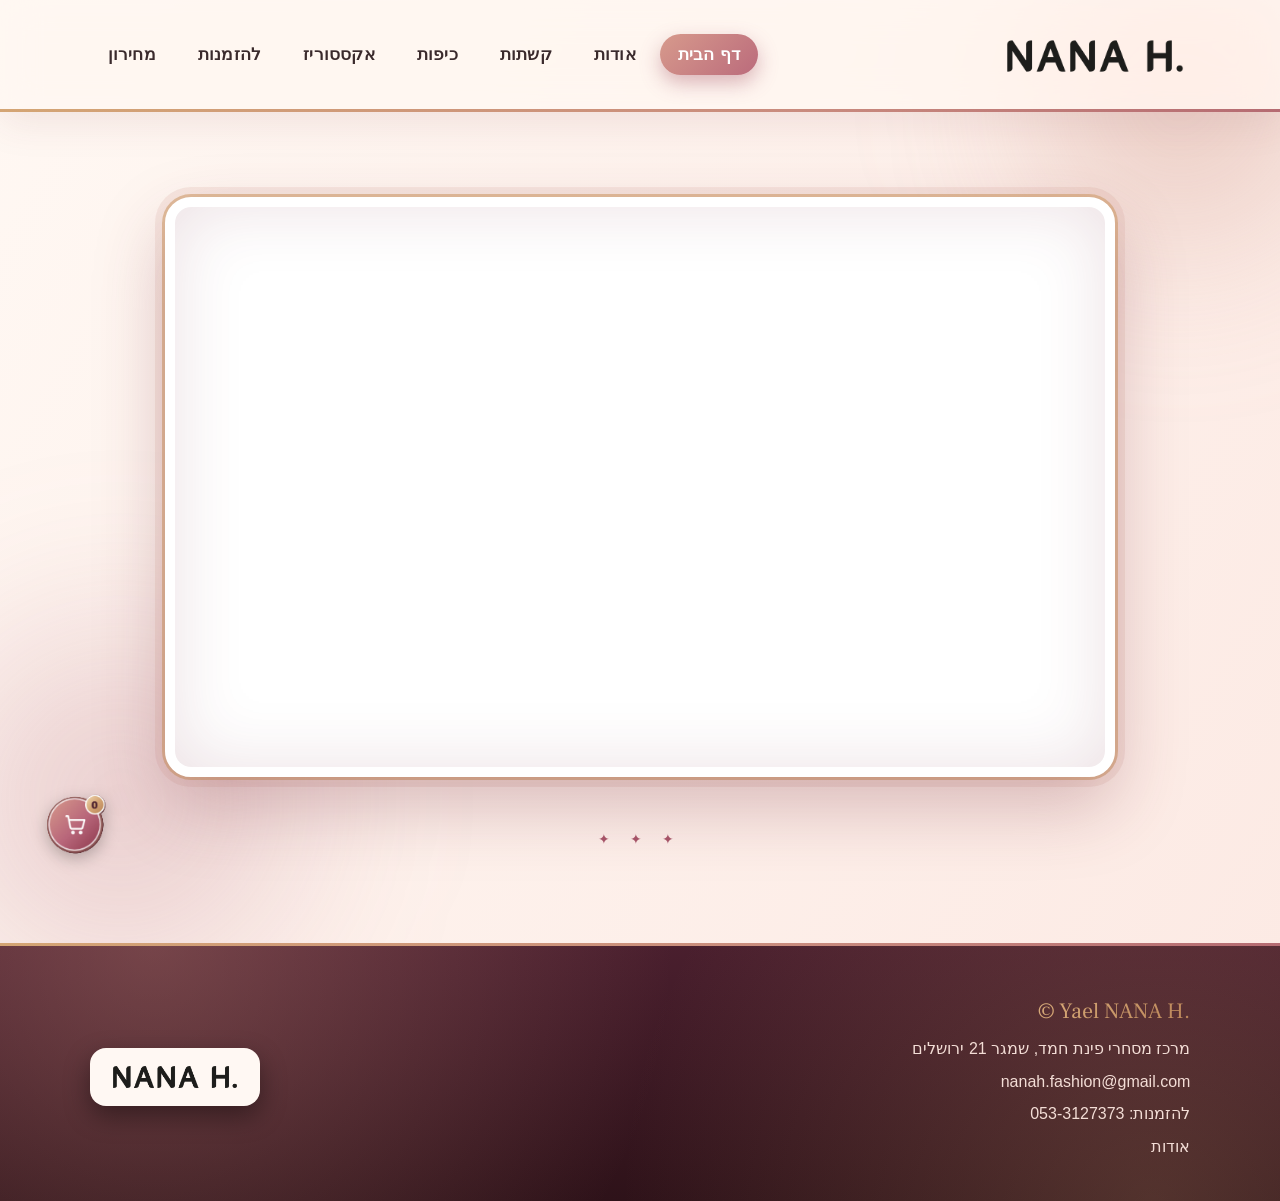
<file: index.html>
<!DOCTYPE html>
<html lang="he" dir="rtl">
<head>
    <meta charset="UTF-8">
    <meta name="viewport" content="width=device-width, initial-scale=1.0">
    <title>NANA H.</title>
    <link rel="stylesheet" href="css/style-common.css"> 
    <link rel="stylesheet" href="css/index.css">
    <link rel="icon" href="favicon.ico.png" type="image/png">
</head>
<body>
<header>
      <div class="logo">
            <a href="#">
              <img src="assets/images/logo.png" alt="NANA H.">
            </a>
        </div>
    <nav class="nav-menu">
        <ul>
            <li><a href="#home">דף הבית</a></li>
            <li><a href="pages/about.html">אודות</a></li>
            <li><a href="pages/hairbands.html">קשתות</a></li>
            <li><a href="pages/kippahs.html">כיפות</a></li>
            <li><a href="pages/accessories.html">אקססוריז</a></li>
            <li><a href="pages/order.html">להזמנות</a></li>
            <li><a href="assets/pdf/price list.pdf">מחירון</a></li>
        </ul>
    </nav>
</header>
<main>
        <section class="slides">
                <img src="assets/images/31.png" alt="חזית הבוטיק NANA H.">
                <img src="assets/images/40.png" alt="תצוגת קשתות">
                <img src="assets/images/38.png" alt="תצוגת כיפות">
                <img src="assets/images/39.png" alt="תצוגת אקססוריז">
        </section>
</main>
<!-- תגית פוטר (תחתית העמוד) -->
<footer class="site-footer">
    <div class="footer-wrapper">
        <div class="footer-contact">
            <p>.Yael NANA H &copy;</p>
            <p>מרכז מסחרי פינת חמד, שמגר 21 ירושלים</p>
            <p>nanah.fashion@gmail.com</p>
            <p>להזמנות: 053-3127373</p>
            <p><a href="pages/about.html">אודות</a></p>
        </div>
        <div class="footer-logo">
            <img src="assets/images/logo.png" alt="NANA H. Logo">
        </div>
    </div>
    <img class="fixed-image" src="assets/images/32.png" alt="תמונה קבועה - סל קניות">
</footer>
</body>
</html>
</file>
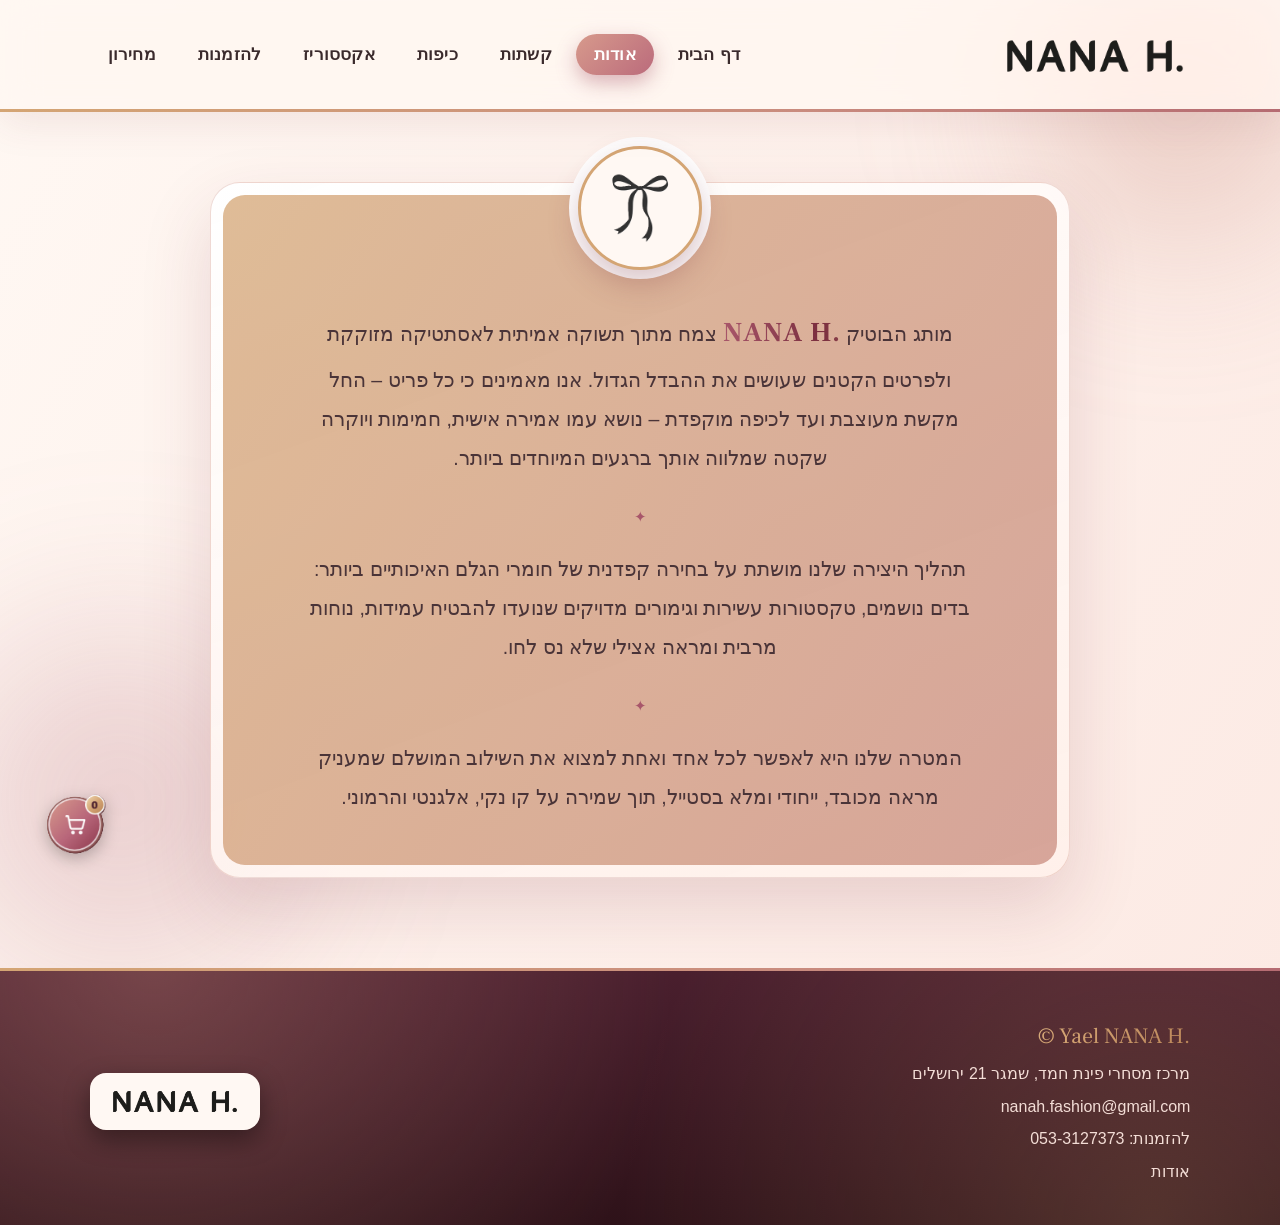
<file: pages/about.html>
<!DOCTYPE html>
<html lang="he" dir="rtl">
<head>
    <meta charset="UTF-8">
    <meta name="viewport" content="width=device-width, initial-scale=1.0">
    <title>NANA H.</title>
    <link rel="stylesheet" href="../css/style-common.css">
    <link rel="stylesheet" href="../css/about.css">
    <link rel="icon" href="../favicon.ico.png" type="image/png">
</head>
<body>
    <header>
        <div class="logo">
            <a href="../index.html">
              <img src="../assets/images/logo.png" alt="NANA H.">
            </a>
        </div>
    <nav class="nav-menu">
        <ul>
            <li><a href="../index.html">דף הבית</a></li>
            <li><a href="#">אודות</a></li>
            <li><a href="hairbands.html">קשתות</a></li>
            <li><a href="kippahs.html">כיפות</a></li>
            <li><a href="accessories.html">אקססוריז</a></li>
            <li><a href="order.html">להזמנות</a></li>
            <li><a href="../assets/pdf/price list.pdf">מחירון</a></li>
        </ul>
    </nav>
</header>
    <main class="main-content">
        <section>
            <img src="../favicon.ico.png" alt="logo">
            <!-- פסקה ראשונה -->
            <p>
מותג הבוטיק <strong>.NANA H</strong> צמח מתוך תשוקה אמיתית לאסתטיקה מזוקקת ולפרטים הקטנים שעושים את ההבדל הגדול. אנו מאמינים כי כל פריט – החל מקשת מעוצבת ועד לכיפה מוקפדת – נושא עמו אמירה אישית, חמימות ויוקרה שקטה שמלווה אותך ברגעים המיוחדים ביותר.</p>
            <!-- פסקה שנייה -->
            <p>
תהליך היצירה שלנו מושתת על בחירה קפדנית של חומרי הגלם האיכותיים ביותר: בדים נושמים, טקסטורות עשירות וגימורים מדויקים שנועדו להבטיח עמידות, נוחות מרבית ומראה אצילי שלא נס לחו.</p>
            <!-- פסקה שלישית -->
            <p>
המטרה שלנו היא לאפשר לכל אחד ואחת למצוא את השילוב המושלם שמעניק מראה מכובד, ייחודי ומלא בסטייל, תוך שמירה על קו נקי, אלגנטי והרמוני.</p>
        </section>
    </main>
<!-- תגית פוטר (תחתית העמוד) -->
<footer class="site-footer">
    <div class="footer-wrapper">
        <div class="footer-contact">
            <p>.Yael NANA H &copy;</p>
            <p>מרכז מסחרי פינת חמד, שמגר 21 ירושלים</p>
            <p>nanah.fashion@gmail.com</p>
            <p>להזמנות: 053-3127373</p>
            <p><a href="#">אודות</a></p>
        </div>
        <div class="footer-logo">
            <img src="../assets/images/logo.png" alt="NANA H. Logo">
        </div>
    </div>
</footer>
<img class="fixed-image" src="../assets/images/32.png" alt="תמונה קבועה - סל קניות">
</body>
</html>
</file>
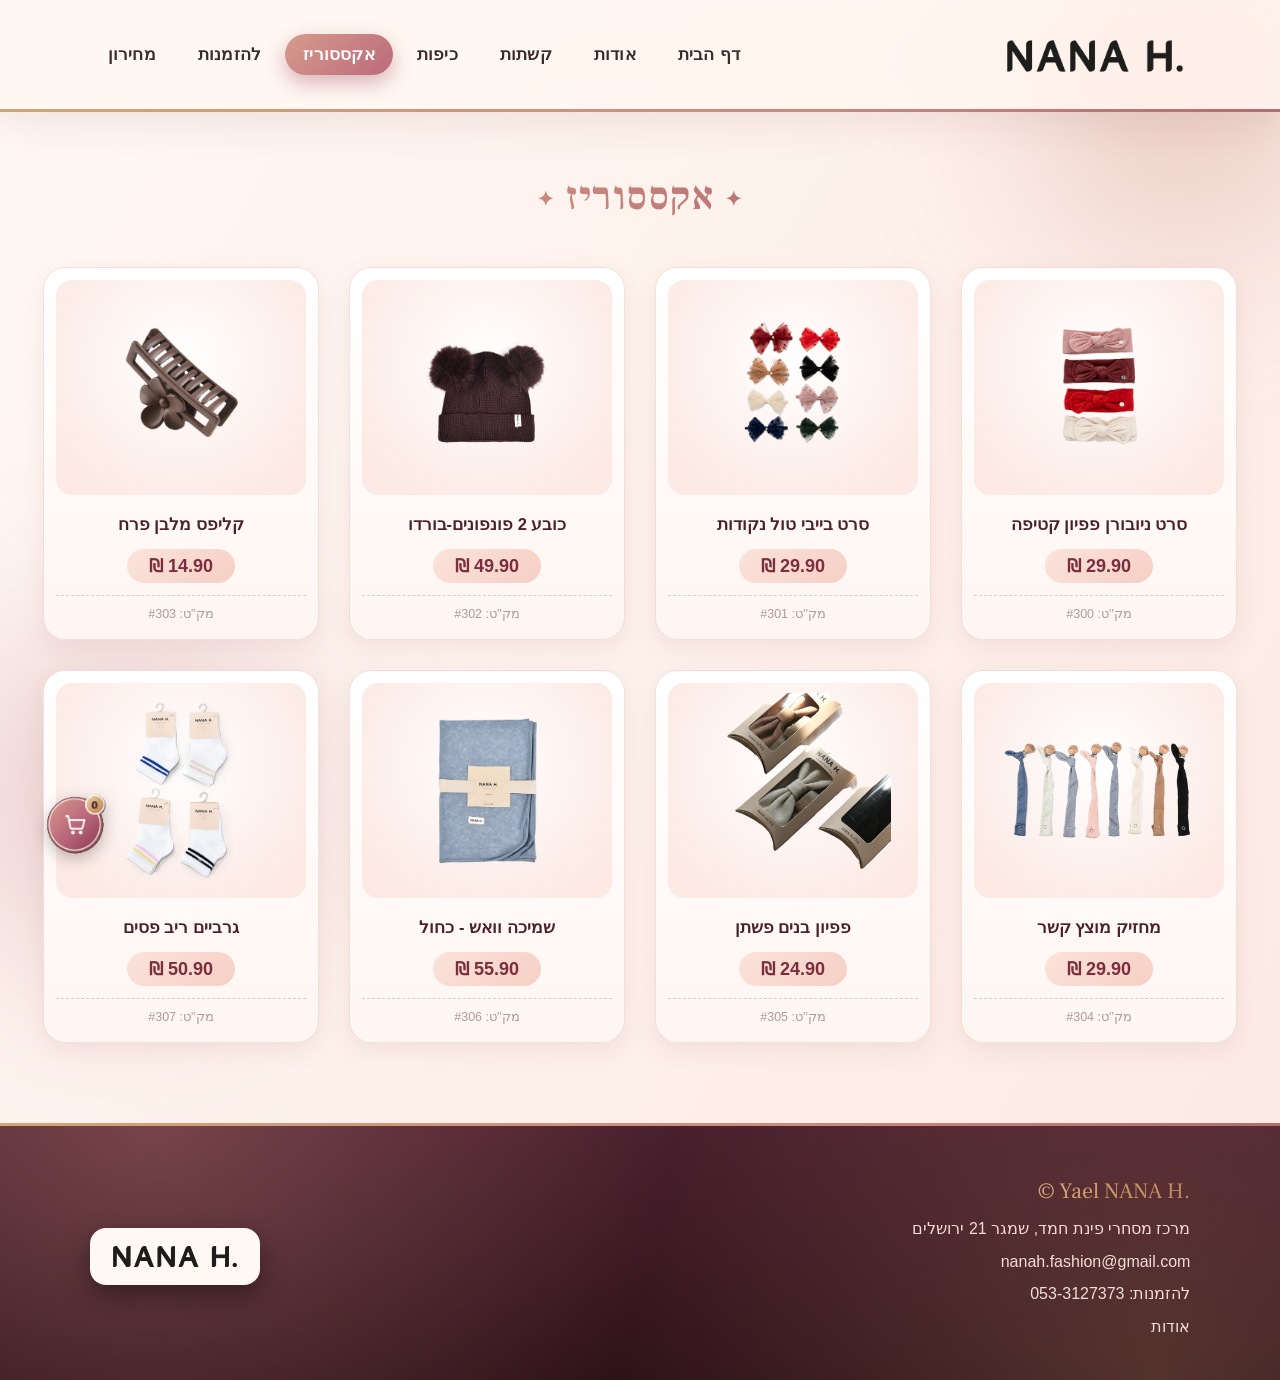
<file: pages/accessories.html>
<!DOCTYPE html>
<html lang="he" dir="rtl">
<head>
    <meta charset="UTF-8">
    <meta name="viewport" content="width=device-width, initial-scale=1.0">
    <title>NANA H.</title>
    <link rel="stylesheet" href="../css/style-common.css">
    <link rel="stylesheet" href="../css/products.css">
    <link rel="icon" href="../favicon.ico.png" type="image/png">
</head>
<body>
    <header>
        <div class="logo">
            <a href="../index.html">
              <img src="../assets/images/logo.png" alt="NANA H.">
            </a>
        </div>
    <nav class="nav-menu">
        <ul>
            <li><a href="../index.html">דף הבית</a></li>
            <li><a href="about.html">אודות</a></li>
            <li><a href="hairbands.html">קשתות </a></li>
            <li><a href="kippahs.html">כיפות</a></li>
            <li><a href="#">אקססוריז</a></li>
            <li><a href="order.html">להזמנות</a></li>
            <li><a href="../assets/pdf/price list.pdf">מחירון</a></li>
        </ul>
    </nav>
</header>
    <h1 class="heading">
    <span class="separator">✦</span>
        אקססוריז
    <span class="separator">✦</span>
</h1>
    <div class="products-container">
     <!-- מוצר 1 -->
        <div class="product">
        <img src="../assets/images/26.png" alt="סרט ניובורן פפיון קטיפה">
        <p class="product-name">סרט ניובורן פפיון קטיפה</p>
        <p class="product-price">29.90 ₪</p>
        <p>מק''ט: #300</p>
    </div>
    <!-- מוצר 2 -->
        <div class="product">
        <img src="../assets/images/25.png" alt="סרט בייבי טול נקודות">
        <p class="product-name">סרט בייבי טול נקודות</p>
        <p class="product-price">29.90 ₪</p>
        <p>מק''ט: #301</p>
    </div>
    
    <!-- מוצר 3 -->
        <div class="product">
        <img src="../assets/images/24.png" alt="כובע 2 פונפונים-בורדו">
        <p class="product-name">כובע 2 פונפונים-בורדו</p>
        <p class="product-price">49.90 ₪</p>
        <p>מק''ט: #302</p>
    </div>

    <!-- מוצר 4 -->
    <div class="product">
        <img src="../assets/images/20.png" alt="קליפס מלבן פרח">
        <p class="product-name">קליפס מלבן פרח</p>
        <p class="product-price">14.90 ₪</p>
        <p>מק''ט: #303</p>
    </div>

    <!-- מוצר 5 -->
    <div class="product">
        <img src="../assets/images/21.png" alt="מחזיק מוצץ קשר">
        <p class="product-name">מחזיק מוצץ קשר</p>
        <p class="product-price">29.90 ₪</p>
        <p>מק''ט: #304</p>
    </div>

    <!-- מוצר 6 -->
    <div class="product">
        <img src="../assets/images/22.png" alt="פפיון בנים פשתן">
        <p class="product-name">פפיון בנים פשתן</p>
        <p class="product-price">24.90 ₪</p>
        <p>מק''ט: #305</p>
    </div>

    <!-- מוצר 7 -->
        <div class="product">
        <img src="../assets/images/23.png" alt="שמיכה וואש - כחול">
        <p class="product-name">שמיכה וואש - כחול</p>
        <p class="product-price">55.90 ₪</p>
        <p>מק''ט: #306</p>
    </div>

    <!-- מוצר 8 -->
    <div class="product">
        <img src="../assets/images/19.png" alt="גרביים ריב פסים">
        <p class="product-name">גרביים ריב פסים</p>
        <p class="product-price">50.90 ₪</p>
        <p>מק''ט: #307</p>
    </div>
</div>
<!-- תגית פוטר (תחתית העמוד) -->
<footer class="site-footer">
    <div class="footer-wrapper">
        <div class="footer-contact">
            <p>.Yael NANA H &copy;</p>
            <p>מרכז מסחרי פינת חמד, שמגר 21 ירושלים</p>
            <p>nanah.fashion@gmail.com</p>
            <p>להזמנות: 053-3127373</p>
            <p><a href="about.html">אודות</a></p>
        </div>
        <div class="footer-logo">
            <img src="../assets/images/logo.png" alt="NANA H. Logo">
        </div>
    </div>
</footer>
<img class="fixed-image" src="../assets/images/32.png" alt="תמונה קבועה - סל קניות">
</body>
</html>
</file>
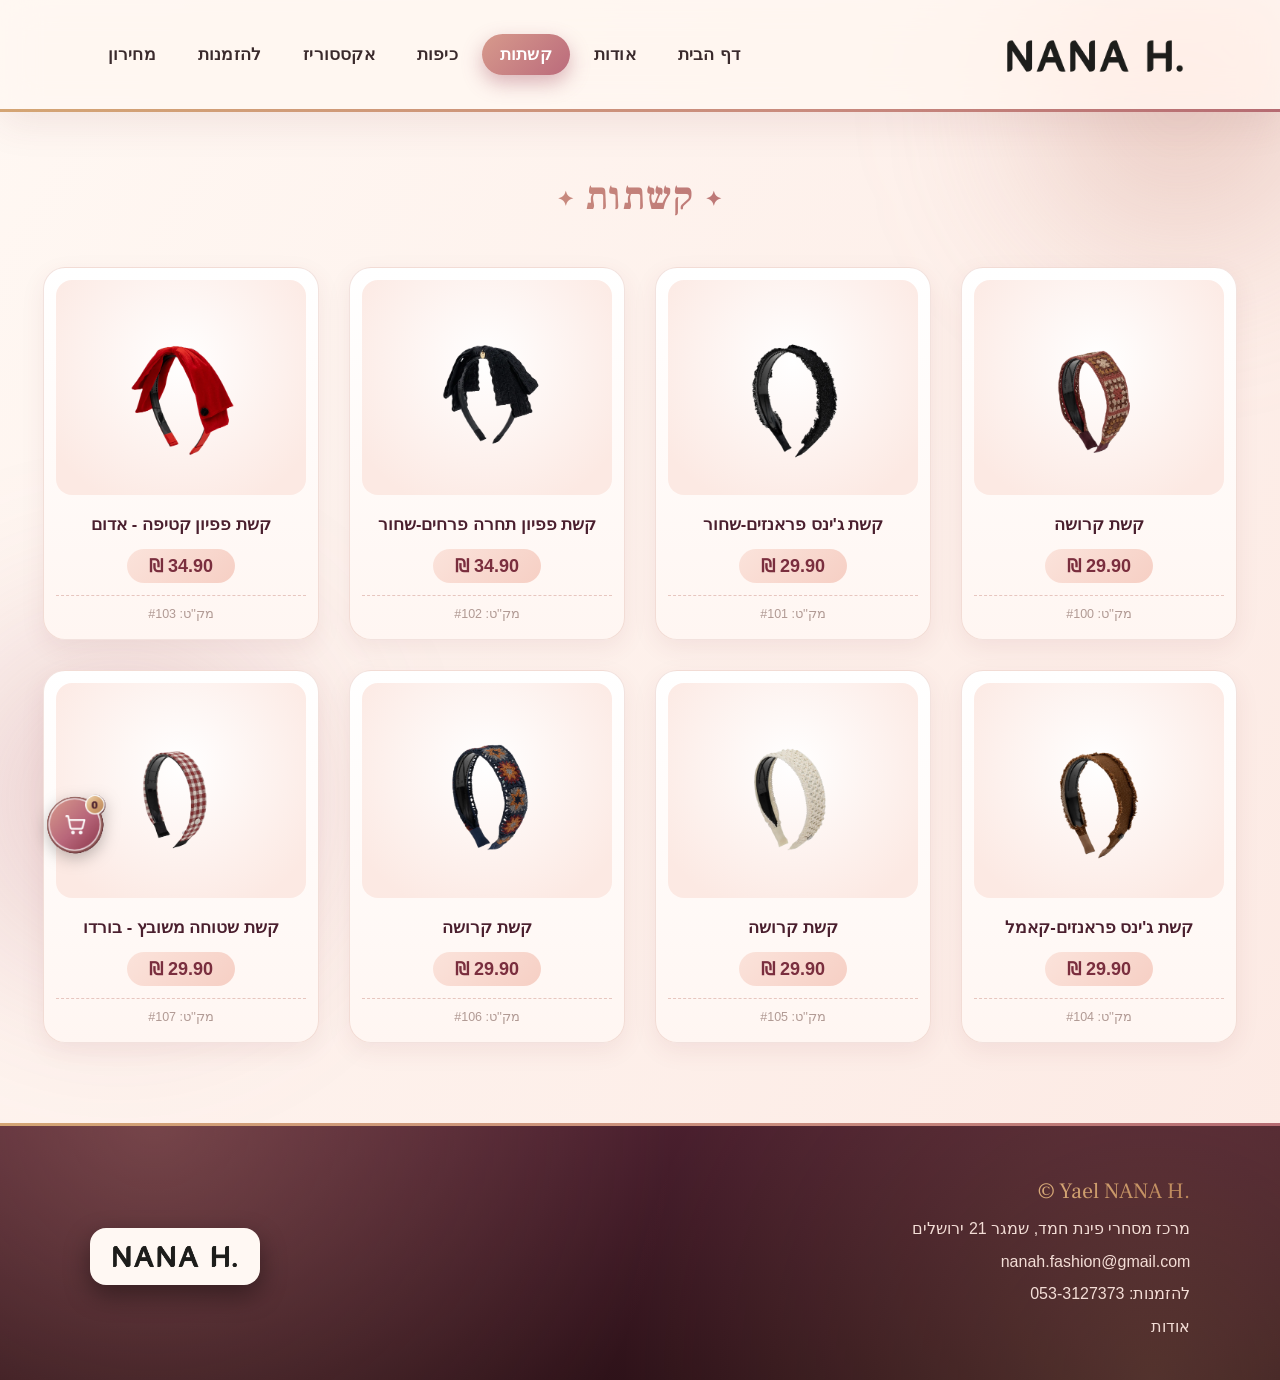
<file: pages/hairbands.html>
<!DOCTYPE html>
<html lang="he" dir="rtl">
<head>
    <meta charset="UTF-8">
    <meta name="viewport" content="width=device-width, initial-scale=1.0">
    <title>NANA H.</title>
    <link rel="stylesheet" href="../css/style-common.css">
    <link rel="stylesheet" href="../css/products.css">
    <link rel="icon" href="../favicon.ico.png" type="image/png">
</head>
<body>
    <header>
        <div class="logo">
            <a href="../index.html">
              <img src="../assets/images/logo.png" alt="NANA H.">
            </a>
        </div>
    <nav class="nav-menu">
        <ul>
            <li><a href="../index.html">דף הבית</a></li>
            <li><a href="about.html">אודות</a></li>
            <li><a href="#">קשתות</a></li>
            <li><a href="kippahs.html">כיפות</a></li>
            <li><a href="accessories.html">אקססוריז</a></li>
            <li><a href="order.html">להזמנות</a></li>
            <li><a href="../assets/pdf/price list.pdf">מחירון</a></li>
        </ul>
    </nav>
</header>
    <h1 class="heading">
        <span class="separator">✦</span>
        קשתות
        <span class="separator">✦</span>
    </h1>
    <div class="products-container">            
    <!-- מוצר 1 -->
    <div class="product">
        <img src="../assets/images/1.png" alt="קשת קרושה">
        <p class="product-name">קשת קרושה</p>
        <p class="product-price">29.90 ₪</p>
        <p>מק''ט: #100</p>
    </div>

    <!-- מוצר 2 -->
    <div class="product">
        <img src="../assets/images/2.png" alt="קשת ג'ינס פראנזים-שחור">
        <p class="product-name">קשת ג'ינס פראנזים-שחור</p>
        <p class="product-price">29.90 ₪</p>
        <p>מק''ט: #101</p>
    </div>

    <!-- מוצר 3 -->
    <div class="product">
        <img src="../assets/images/3.png" alt="קשת פפיון תחרה פרחים-שחור">
        <p class="product-name">קשת פפיון תחרה פרחים-שחור</p>
        <p class="product-price">34.90 ₪</p>
        <p>מק''ט: #102</p>
    </div>

    <!-- מוצר 4 -->
    <div class="product">
        <img src="../assets/images/4.png" alt="קשת פפיון קטיפה - אדום">
        <p class="product-name">קשת פפיון קטיפה - אדום</p>
        <p class="product-price">34.90 ₪</p>
        <p>מק''ט: #103</p>
    </div>

    <!-- מוצר 5 -->
        <div class="product">
        <img src="../assets/images/5.png" alt="קשת ג'ינס פראנזים-קאמל">
        <p class="product-name">קשת ג'ינס פראנזים-קאמל</p>
        <p class="product-price">29.90 ₪</p>
        <p>מק''ט: #104</p>
    </div>

    <!-- מוצר 6 -->
        <div class="product">
        <img src="../assets/images/6.png" alt="קשת קרושה">
        <p class="product-name">קשת קרושה</p>
        <p class="product-price">29.90 ₪</p>
        <p>מק''ט: #105</p>
    </div>

    <!-- מוצר 7 -->
        <div class="product">
        <img src="../assets/images/7.png" alt="קשת קרושה">
        <p class="product-name">קשת קרושה</p>
        <p class="product-price">29.90 ₪</p>
        <p>מק''ט: #106</p>
    </div>

    <!-- מוצר 8 -->
        <div class="product">
        <img src="../assets/images/8.png" alt="קשת שטוחה משובץ - בורדו">
        <p class="product-name">קשת שטוחה משובץ - בורדו</p>
        <p class="product-price">29.90 ₪</p>
        <p>מק''ט: #107</p>
    </div>
</div>
<!-- תגית פוטר (תחתית העמוד) -->
<footer class="site-footer">
    <div class="footer-wrapper">
        <div class="footer-contact">
            <p>.Yael NANA H &copy;</p>
            <p>מרכז מסחרי פינת חמד, שמגר 21 ירושלים</p>
            <p>nanah.fashion@gmail.com</p>
            <p>להזמנות: 053-3127373</p>
            <p><a href="about.html">אודות</a></p>
        </div>
        <div class="footer-logo">
            <img src="../assets/images/logo.png" alt="NANA H. Logo">
        </div>
    </div>
</footer>
<img class="fixed-image" src="../assets/images/32.png" alt="תמונה קבועה - סל קניות">
</body>
</html>
</file>
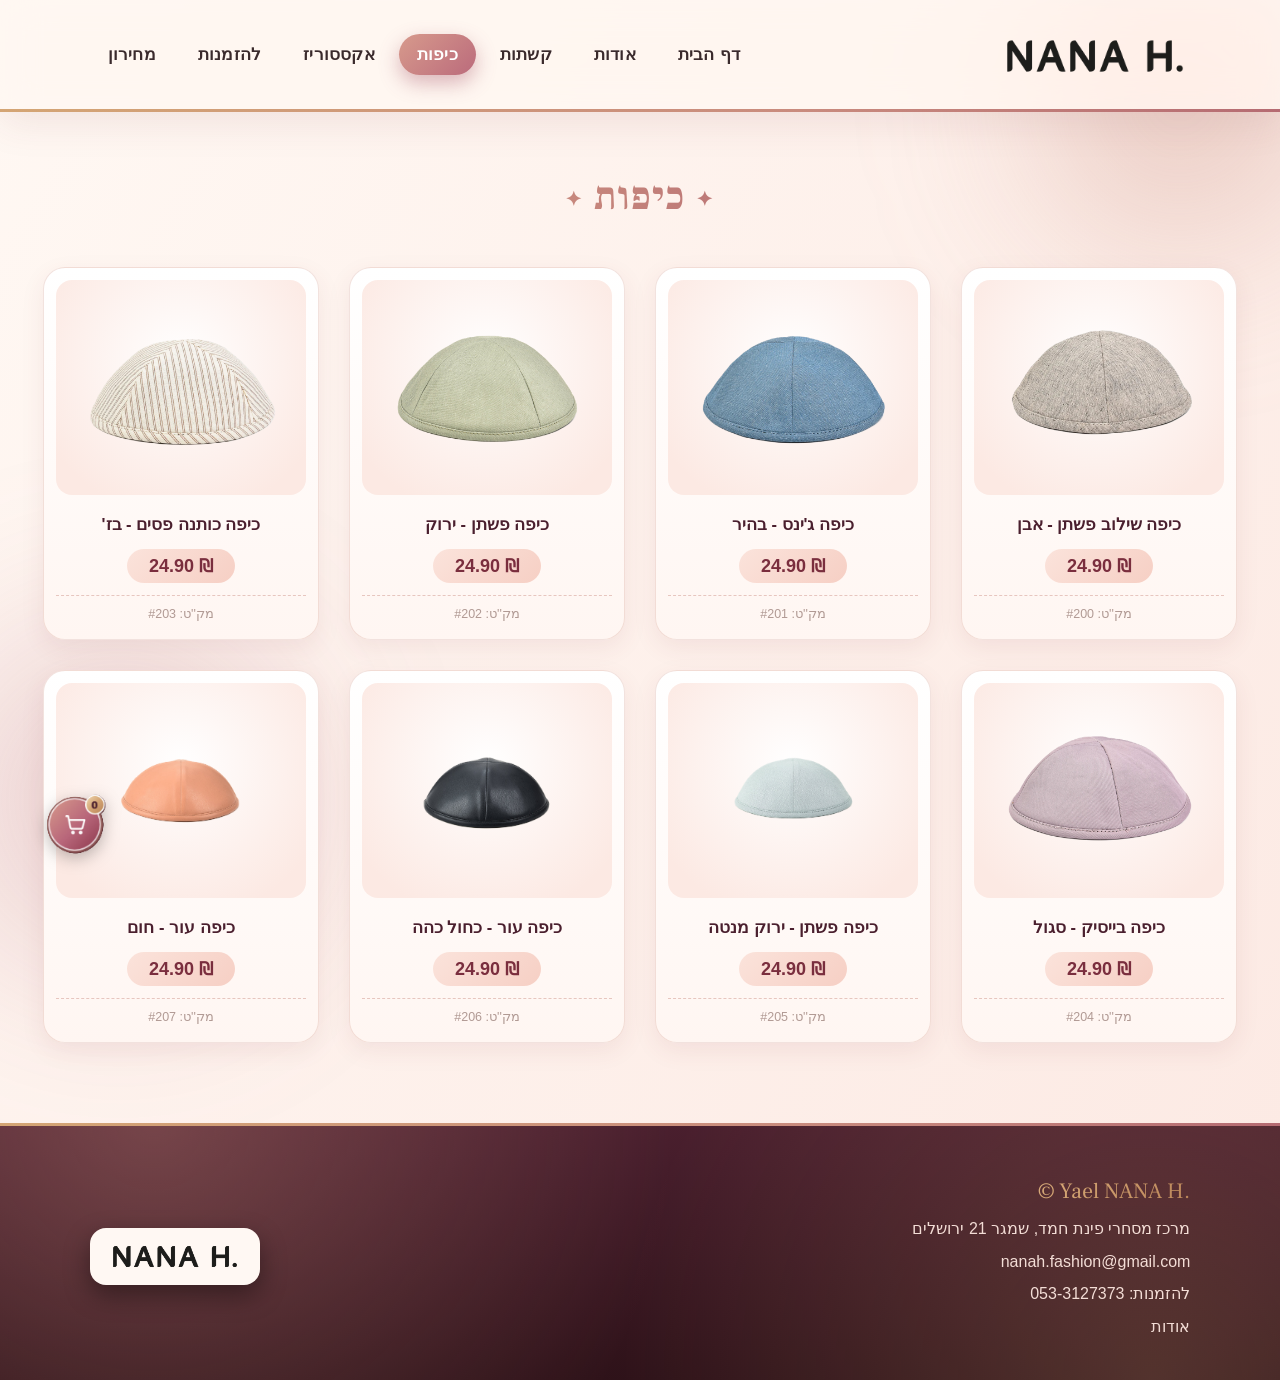
<file: pages/kippahs.html>
<!DOCTYPE html>
<html lang="he" dir="rtl">
<head>
    <meta charset="UTF-8">
    <meta name="viewport" content="width=device-width, initial-scale=1.0">
    <title>NANA H.</title>
    <link rel="stylesheet" href="../css/style-common.css">
    <link rel="stylesheet" href="../css/products.css">
    <link rel="icon" href="../favicon.ico.png" type="image/png">
</head>
<body>
    <header>
        <div class="logo">
            <a href="../index.html">
              <img src="../assets/images/logo.png" alt="NANA H.">
            </a>
        </div>
    <nav class="nav-menu">
        <ul>
            <li><a href="../index.html">דף הבית</a></li>
            <li><a href="about.html">אודות</a></li>
            <li><a href="hairbands.html">קשתות</a></li>
            <li><a href="#">כיפות</a></li>
            <li><a href="accessories.html">אקססוריז</a></li>
            <li><a href="order.html">להזמנות</a></li>
            <li><a href="../assets/pdf/price list.pdf">מחירון</a></li>
        </ul>
    </nav>
</header>
    <h1 class="heading">
        <span class="separator">✦</span>
        כיפות
        <span class="separator">✦</span>
    </h1>
    <div class="products-container">     
    <!-- מוצר 1 -->
    <div class="product">
        <img src="../assets/images/11.png" alt="כיפה שילוב פשתן - אבן">
        <p class="product-name">כיפה שילוב פשתן - אבן</p>
        <p class="product-price">₪ 24.90</p>
        <p>מק''ט: #200</p>
    </div>

    <!-- מוצר 2 -->
    <div class="product">
        <img src="../assets/images/12.png" alt="כיפה ג'ינס - בהיר">
        <p class="product-name">כיפה ג'ינס - בהיר</p>
        <p class="product-price">₪ 24.90</p>
        <p>מק''ט: #201</p>
    </div>

    <!-- מוצר 3 -->
    <div class="product">
        <img src="../assets/images/13.png" alt="כיפה פשתן - ירוק">
        <p class="product-name">כיפה פשתן - ירוק</p>
        <p class="product-price">₪ 24.90</p>
        <p>מק''ט: #202</p>
    </div>

    <!-- מוצר 4 -->
    <div class="product">
        <img src="../assets/images/14.png" alt="כיפה כותנה פסים - בז'">
        <p class="product-name">כיפה כותנה פסים - בז'</p>
        <p class="product-price">₪ 24.90</p>
        <p>מק''ט: #203</p>
    </div>

    <!-- מוצר 5 -->
        <div class="product">
        <img src="../assets/images/15.png" alt="כיפה בייסיק - סגול">
        <p class="product-name">כיפה בייסיק - סגול</p>
        <p class="product-price">₪ 24.90</p>
        <p>מק''ט: #204</p>
    </div>

    <!-- מוצר 6 -->
        <div class="product">
        <img src="../assets/images/16.png" alt="כיפה פשתן - ירוק מנטה">
        <p class="product-name">כיפה פשתן - ירוק מנטה</p>
        <p class="product-price">₪ 24.90</p>
        <p>מק''ט: #205</p>
    </div>

    <!-- מוצר 7 -->
        <div class="product">
        <img src="../assets/images/17.png" alt="כיפה עור - כחול כהה">
        <p class="product-name">כיפה עור - כחול כהה</p>
        <p class="product-price">₪ 24.90</p>
        <p>מק''ט: #206</p>
    </div>

    <!-- מוצר 8 -->
        <div class="product">
        <img src="../assets/images/18.png" alt="כיפה עור - חום">
        <p class="product-name">כיפה עור - חום</p>
        <p class="product-price">₪ 24.90</p>
        <p>מק''ט: #207</p>
    </div>
</div>
<!-- תגית פוטר (תחתית העמוד) -->
<footer class="site-footer">
    <div class="footer-wrapper">
        <div class="footer-contact">
            <p>.Yael NANA H &copy;</p>
            <p>מרכז מסחרי פינת חמד, שמגר 21 ירושלים</p>
            <p>nanah.fashion@gmail.com</p>
            <p>להזמנות: 053-3127373</p>
            <p><a href="about.html">אודות</a></p>
        </div>
        <div class="footer-logo">
            <img src="../assets/images/logo.png" alt="NANA H. Logo">
        </div>
    </div>
</footer>
<img class="fixed-image" src="../assets/images/32.png" alt="תמונה קבועה - סל קניות">
</body>
</html>
</file>
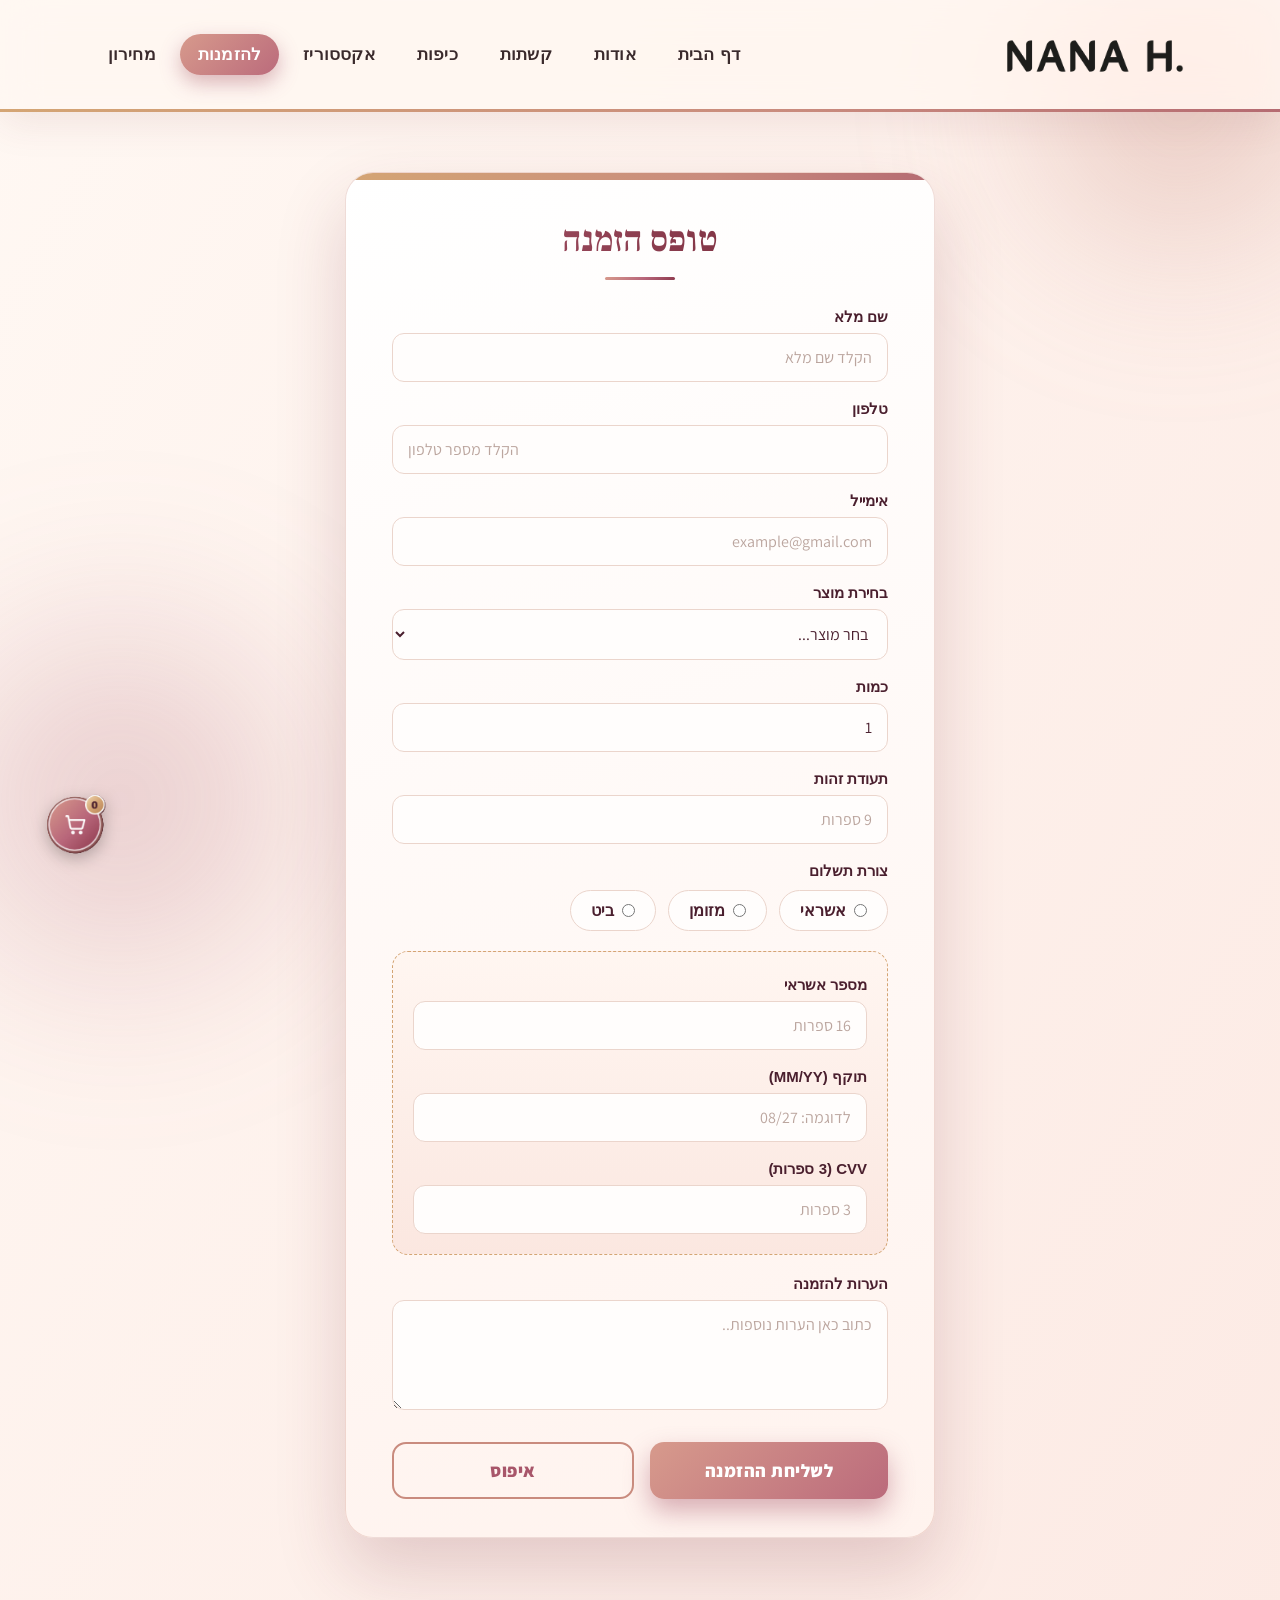
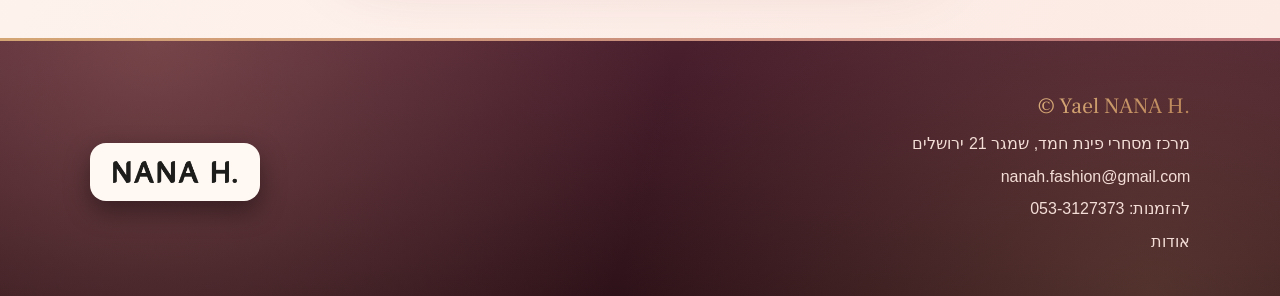
<file: pages/order.html>
<!DOCTYPE html>
<html lang="he" dir="rtl">
<head>
    <meta charset="UTF-8">
    <meta name="viewport" content="width=device-width, initial-scale=1.0">
    <title>NANA H.</title>
    <link rel="stylesheet" href="../css/style-common.css">
    <link rel="stylesheet" href="../css/order.css">
    <link rel="icon" href="../favicon.ico.png" type="image/png">
</head>
<body>
    <header>
        <div class="logo">
            <a href="../index.html">
              <img src="../assets/images/logo.png" alt="NANA H.">
            </a>
        </div>
    <nav class="nav-menu">
        <ul>
            <li><a href="../index.html">דף הבית</a></li>
            <li><a href="about.html">אודות</a></li>
            <li><a href="hairbands.html">קשתות</a></li>
            <li><a href="kippahs.html">כיפות</a></li>
            <li><a href="accessories.html">אקססוריז</a></li>
            <li><a href="#">להזמנות</a></li>
            <li><a href="../assets/pdf/price list.pdf">מחירון</a></li>
        </ul>
    </nav>
</header>
<main class="order-main main content">
<div class="form-wrapper">
    <h1>טופס הזמנה</h1>
     <form action="success.html" method="POST">
        <div class="order-form" >
    <label>שם מלא</label>
    <input type="text" placeholder="הקלד שם מלא" required>
    <label>טלפון</label>
    <input type="tel" placeholder="הקלד מספר טלפון" required>
    <label>אימייל</label>
    <input type="email" placeholder="example@gmail.com" required>
    <label>בחירת מוצר</label>
    <select>
        <option value="">בחר מוצר...</option>
        <option>קשת קרושה</option>
        <option>קשת ג'ינס פראנזים-שחור</option>
        <option>קשת פפיון תחרה פרחים-שחור</option>
        <option>קשת פפיון קטיפה - אדום</option>
        <option>קשת ג'ינס פראנזים-קאמל</option>
        <option>קשת שטוחה משובץ - בורדו</option>
        <option>כיפה שילוב פשתן - אבן</option>
        <option>כיפה ג'ינס - בהיר</option>
        <option>כיפה פשתן - ירוק</option>
        <option>כיפה כותנה פסים - בז'</option>
        <option>כיפה בייסיק - סגול</option>
        <option>כיפה פשתן - ירוק מנטה</option>
        <option>כיפה עור - כחול כהה</option>
        <option>כיפה עור - חום</option>
        <option>סרט ניובורן פפיון קטיפה</option>
        <option>סרט בייבי טול נקודות</option>
        <option>כובע 2 פונפונים-בורדו</option>
        <option>קליפס מלבן פרח</option>
        <option>מחזיק מוצץ קשר</option>
        <option>פפיון בנים פשתן</option>
        <option>שמיכה וואש - כחול</option>
        <option>גרביים ריב פסים</option>
    </select>
    <label>כמות</label>
    <input type="number" min="1" value="1">
    <label>תעודת זהות</label>
    <input type="text" placeholder="9 ספרות" id="idNumber" maxlength="9" required>
    <label class="payment-title">צורת תשלום</label>
        <div class="payment-methods">
          <label><input type="radio" name="pay" value="credit" required> אשראי</label>
          <label><input type="radio" name="pay" value="cash"> מזומן</label>
          <label><input type="radio" name="pay" value="bit"> ביט</label>
        </div>
        <div class="credit-details">
          <label>מספר אשראי</label>
          <input type="text" id="cardNumber" placeholder="16 ספרות" maxlength="16">
          <label>תוקף (MM/YY)</label>
          <input type="text" id="expDate" placeholder="לדוגמה: 08/27" maxlength="5">
          <label>CVV (3 ספרות)</label>
          <input type="text" id="cvv" placeholder="3 ספרות" maxlength="3">
        </div>
    <label>הערות להזמנה</label>
    <textarea placeholder="כתוב כאן הערות נוספות.."></textarea>
    <div class="form-buttons">
          <button class="submit-btn">לשליחת ההזמנה</button>
          <button type="reset" class="submit-btn">איפוס</button>
        </div>
</div>
     </form>
</div>
</main>
<!-- תגית פוטר (תחתית העמוד) -->
<footer class="site-footer">
    <div class="footer-wrapper">
        <div class="footer-contact">
            <p>.Yael NANA H &copy;</p>
            <p>מרכז מסחרי פינת חמד, שמגר 21 ירושלים</p>
            <p>nanah.fashion@gmail.com</p>
            <p>להזמנות: 053-3127373</p>
            <p><a href="about.html">אודות</a></p>
        </div>
        <div class="footer-logo">
            <img src="../assets/images/logo.png" alt="NANA H. Logo">
        </div>
    </div>
</footer>
<img class="fixed-image" src="../assets/images/32.png" alt="תמונה קבועה - סל קניות">
</body>
</html>
</file>
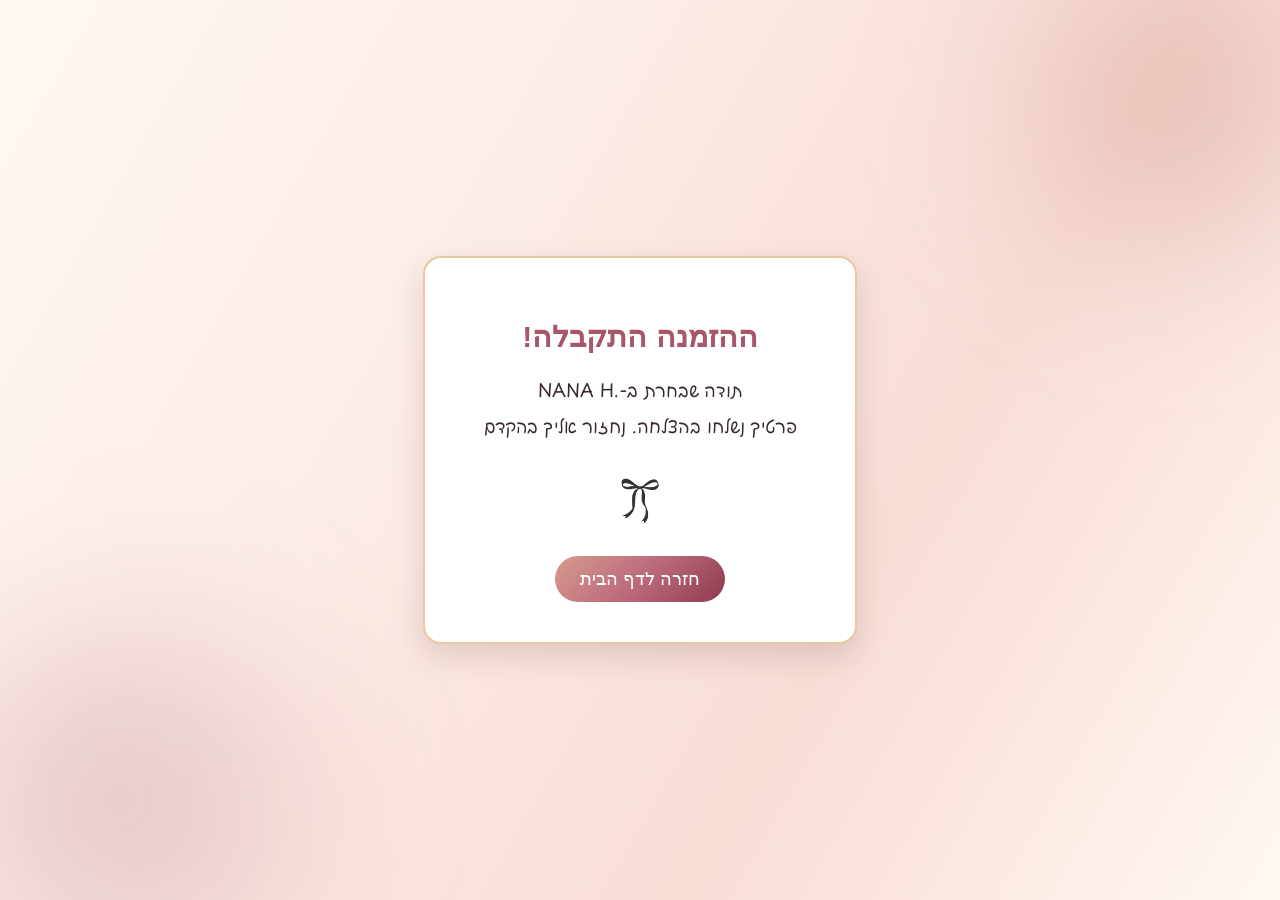
<file: pages/success.html>
<!DOCTYPE html>
<html lang="he" dir="rtl">

<head>
    <meta charset="UTF-8">
    <meta name="viewport" content="width=device-width, initial-scale=1.0">
    <title>ההזמנה התקבלה</title>
    <link rel="preconnect" href="https://fonts.googleapis.com">
    <link rel="preconnect" href="https://fonts.gstatic.com" crossorigin>
    <link href="https://fonts.googleapis.com/css2?family=Playpen+Sans+Hebrew:wght@100..800&display=swap"
        rel="stylesheet">
    <link rel="stylesheet" href="../css/success.css">
    <link rel="icon" href="../favicon.ico.png" type="image/png">
</head>
<body>
    <div class="success-box">
        <h1>ההזמנה התקבלה!</h1>
        <p class="good">
            תודה שבחרת ב-.NANA H
            <br>
            פרטיך נשלחו בהצלחה.
            נחזור אליך בהקדם
        </p>
        <img src="../assets/images/logo2.png" class="logo" alt="logo">
        <a href="../index.html" class="back-home">
            חזרה לדף הבית
        </a>
    </div>
</body>
</html>
</file>
<file: css/style-common.css>
@import url('https://fonts.googleapis.com/css2?family=Assistant:wght@300;400;600;700;800&family=Frank+Ruhl+Libre:wght@400;500;700;900&display=swap');
:root {
    --cream: #FFF8F3;
    --blush: #F8DDD5;
    --blush-soft: #FCEDE8;
    --rose: #C98B7E;
    --rose-deep: #A8566A;
    --burgundy: #7A2E3E;
    --plum: #4A1F2E;
    --champagne: #E8C9A0;
    --gold: #D4A574;
    --cocoa: #2E1F22;
    --brown: #3A2A2C;
    --muted: #8C7570;
    --white: #FFFFFF;
    --font-body: 'Assistant', 'Segoe UI', Arial, sans-serif;
    --font-title: 'Frank Ruhl Libre', 'David', Georgia, serif;
    --ease: cubic-bezier(.22, .61, .36, 1);
    --spring: cubic-bezier(.34, 1.56, .64, 1);
    --grad-rose: linear-gradient(135deg, #D79A8C 0%, #B8667A 55%, #8E3A4E 100%);
    --grad-gold: linear-gradient(135deg, #F0D6B0, #D4A574 50%, #B98458);
}
* { box-sizing: border-box; }
html { scroll-behavior: smooth; }/*גלילה חלקה במקום קפיצה מיידית*/
body {
    margin: 0;
    padding: 0;
    min-height: 100vh;
    font-family: var(--font-body);
    color: var(--brown);
    -webkit-font-smoothing: antialiased;
    background: linear-gradient(120deg, #FFF8F3, #FCE9E3, #F9E3DC, #FFF4EC);
    background-size: 300% 300%;
    animation: bgFlow 18s ease-in-out infinite;
    overflow-x: hidden;/*מסתיר גלילה אופקית במקרה של חריגה*/
    font-family:Arial, Helvetica, sans-serif
}
/* כתמי צבע צפים ברקע */
body::before,
body::after {
    content: "";
    position: fixed;
    z-index: -1;
    border-radius: 50%;
    filter: blur(70px);
    pointer-events: none;
}
body::before {
    width: 440px;
    height: 440px;
    top: -120px;
    right: -120px;
    background: radial-gradient(circle, rgba(201, 139, 126, .45), transparent 70%);
    animation: blobA 16s ease-in-out infinite;
}
body::after {
    width: 520px;
    height: 520px;
    bottom: -160px;
    left: -140px;
    background: radial-gradient(circle, rgba(168, 86, 106, .30), transparent 70%);
    animation: blobB 20s ease-in-out infinite;
}
::selection { background: var(--rose-deep); color: var(--white); }
@keyframes bgFlow {
    0%, 100% { background-position: 0% 50%; }
    50%      { background-position: 100% 50%; }
}
@keyframes blobA {
    0%, 100% { transform: translate(0, 0) scale(1); }
    50%      { transform: translate(-90px, 120px) scale(1.2); }
}
@keyframes blobB {
    0%, 100% { transform: translate(0, 0) scale(1); }
    50%      { transform: translate(120px, -90px) scale(1.15); }
}
/*HEADER*/
header {
    position: sticky;
    top: 0;
    z-index: 999;
    width: 100%;
    min-height: 112px;
    padding: 12px 7%;
    display: flex;
    align-items: center;
    justify-content: space-between;
    background: rgba(255, 248, 243, .78);
    -webkit-backdrop-filter: blur(18px) saturate(170%);
    backdrop-filter: blur(18px) saturate(170%);/*מטשטש את מה שנמצא מאחורי ההדר*/
    box-shadow: 0 10px 40px rgba(122, 46, 62, .10);
    animation: dropIn .9s var(--ease) both;
}
/* פס זוהר נע בתחתית ההדר */
header::after {
    content: "";
    position: absolute;
    right: 0;
    bottom: 0;
    width: 100%;
    height: 3px;
    background: linear-gradient(90deg, #D4A574, #C98B7E, #A8566A, #C98B7E, #D4A574);
    background-size: 250% 100%;
    animation: flowLine 6s linear infinite;
}
@keyframes flowLine {
    from { background-position: 0% 0; }
    to   { background-position: -250% 0; }
}
@keyframes dropIn {
    from { opacity: 0; transform: translateY(-40px); }
    to   { opacity: 1; transform: translateY(0); }
}
/* LOGO */
.logo { display: flex; align-items: center; }
.logo a { display: block; text-decoration: none; }
.logo img {
    width: 190px;
    max-width: 100%;
    height: auto;
    display: block;
    object-fit: contain;
    animation: logoFloat 5s ease-in-out infinite;
    transition: transform .5s var(--spring), filter .5s var(--ease);
}
.logo a:hover img {
    animation-play-state: paused;
    transform: scale(1.09) rotate(-2deg);
    filter: drop-shadow(0 8px 14px rgba(168, 86, 106, .45));
}
@keyframes logoFloat {
    0%, 100% { transform: translateY(0); }
    50%      { transform: translateY(-5px); }
}
/* NAVIGATION */
.nav-menu ul {
    display: flex;
    align-items: center;
    justify-content: center;
    gap: 6px;
    list-style: none;
    margin: 0;
    padding: 0;
} 
.nav-menu a {
    position: relative;
    display: inline-block;
    padding: 10px 18px;
    font-size: 17px;
    font-weight: 600;
    letter-spacing: .2px;
    text-decoration: none;
    color: var(--brown);
    border-radius: 40px;
    overflow: hidden;
    transition: color .35s var(--ease), background-color .35s var(--ease), transform .35s var(--ease), box-shadow .35s var(--ease);
} 
/*רקע גרדיאנט שעולה בריחוף */
.nav-menu a::before {
    content: "";
    position: absolute;
    inset: 0;
    z-index: -1;
    border-radius: 40px;
    background: var(--grad-rose);
    transform: translateY(101%);
    transition: transform .4s var(--ease);
}
.nav-menu a:hover {
    color: var(--white);
    transform: translateY(-3px);
    box-shadow: 0 10px 22px rgba(168, 86, 106, .38);
}
.nav-menu a:hover::before { transform: translateY(0); }
.nav-menu li { isolation: isolate; }
/* העמוד הנוכחי */
.nav-menu a[href="#"],
.nav-menu a[href="#home"] {
    color: var(--white);
    background: var(--grad-rose);
    background-size: 200% 200%;
    animation: gradShift 5s ease infinite;
    box-shadow: 0 8px 20px rgba(168, 86, 106, .42);
}
@keyframes gradShift {
    0%, 100% { background-position: 0% 50%; }
    50%      { background-position: 100% 50%; }
}
/* עגלת קניות */
.fixed-image {
    position: fixed;
    bottom: 30px;
    left: 30px;
    z-index: 999;
    width: 100px;
    height: 100px;
    object-fit: contain;
    cursor: pointer;
    transition: transform .4s var(--spring);
    animation:
        cartEnter .9s var(--spring) .6s both,
        cartPulse 3s ease-in-out 1.8s infinite;
            background: transparent;
    border: none;
    box-shadow: none;
    filter: drop-shadow(0 5px 8px rgba(0, 0, 0, 0.25));
}
 @keyframes cartEnter {
    from {
        opacity: 0;
        transform: scale(0) rotate(-180deg);
    }
    to {
        opacity: 1;
        transform: scale(1) rotate(0);
    }
}
@keyframes cartPulse {
    0%, 100% {
        filter: drop-shadow(0 5px 8px rgba(122, 46, 62, .35));
    }
    50% {
        filter:
            drop-shadow(0 5px 8px rgba(122, 46, 62, .35))
            drop-shadow(0 0 12px rgba(201, 139, 126, .7));
    }
}
/*FOOTER*/
.site-footer {
    position: relative;
    width: 100%;
    margin-top: 80px;
    padding: 44px 7% 34px;
    color: #F3DDD6;
    overflow: hidden;
    background:
        radial-gradient(circle at 12% 0%, rgba(201, 139, 126, .35), transparent 45%),
        radial-gradient(circle at 90% 100%, rgba(212, 165, 116, .22), transparent 45%),
        linear-gradient(180deg, #4A1F2E, #2E1219);
}
.site-footer::before {
    content: "";
    position: absolute;
    top: 0;
    right: 0;
    width: 100%;
    height: 3px;
    background: linear-gradient(90deg, #D4A574, #C98B7E, #A8566A, #C98B7E, #D4A574);
    background-size: 250% 100%;
    animation: flowLine 6s linear infinite;
}
.footer-wrapper {
    max-width: 1200px;
    margin: 0 auto;
    display: flex;
    align-items: center;
    justify-content: space-between;
    gap: 30px;
}
.footer-contact { text-align: right; }
.footer-contact p {
    margin: 7px 0;
    font-size: 16px;
    line-height: 1.6;
    color: #F3DDD6;
    transition: color .3s var(--ease), transform .3s var(--ease);
}
.footer-contact p:hover { color: var(--champagne); transform: translateX(-6px); }
.footer-contact p:first-child {
    font-family: var(--font-title);
    font-size: 22px;
    background: var(--grad-gold);
    -webkit-background-clip: text;
    background-clip: text;
    -webkit-text-fill-color: transparent;
    color: transparent;
}
.footer-logo img {
    width: 170px;
    max-width: 100%;
    height: auto;
    display: block;
    object-fit: contain;
    padding: 12px 18px;
    background: var(--cream);
    border-radius: 16px;
    box-shadow: 0 10px 26px rgba(0, 0, 0, .4);
    transition: transform .5s var(--spring);
}
.footer-contact a {
    color: inherit;/*מעביר את הצבע של ההורה*/
    text-decoration: none;
    transition: color .3s var(--ease);
}
.footer-contact a:hover {
    color: var(--champagne);
}
@media (max-width: 800px) {
    header {
        flex-direction: column;
        gap: 14px;
        padding: 16px 12px 16px;
        position: relative;
    }
    .logo img { width: 150px; }

    .nav-menu ul { flex-wrap: wrap; gap: 4px 6px; }

    .nav-menu a { font-size: 15px; padding: 8px 13px; }

    .fixed-image { bottom: 18px; left: 18px; width: 58px; height: 58px; }

    .footer-wrapper { flex-direction: column; text-align: center; }
    .footer-contact { text-align: center; }

    body::before, body::after { width: 280px; height: 280px; }
}
@media (prefers-reduced-motion: reduce) {
    *, *::before, *::after {
        animation: none !important;
        transition: none !important;
    }
}
</file>
<file: css/index.css>
main {
    position: relative;
    padding: 55px 0 10px;
}
html {
    overflow-x: hidden;
}
main::after {
    content: "✦  ✦  ✦";
    display: block;
    text-align: center;
    margin: -6px 0 6px;
    font-size: 14px;
    letter-spacing: 8px;/*מרווח בין התווים*/
    color: var(--rose-deep);
    animation: twinkle 2.6s ease-in-out infinite;
}
@keyframes twinkle {
    0%, 100% { opacity: .35; transform: scale(.94); }
    50%      { opacity: 1;   transform: scale(1.08); }
}
.slides {
    position: relative;
    width: 85%;
    max-width: 950px;
    height: clamp(350px, 48vw, 580px);
    margin: 30px auto 60px;
    overflow: hidden;
    border-radius: 26px;
    background:white;
    border: 10px solid var(--white);
    isolation: isolate;
    box-shadow:
        0 30px 70px rgba(122, 46, 62, .28),
        0 0 0 3px rgba(212, 165, 116, .65),
        0 0 0 10px rgba(201, 139, 126, .15);
}
.slides::after {
    content: "";
    position: absolute;
    inset: 0;
    z-index: 5;
    pointer-events: none;
    border-radius: 14px;
    box-shadow: inset 0 0 70px rgba(122, 46, 62, .14);
}
.slides img {
    position: absolute;
    inset: 0;
    width: 100%;
    height: 100%;
    object-fit: contain;
    object-position: center;
    opacity: 0;
    animation: slideshow 24s infinite;
}
.slides img:nth-child(1) { animation-delay: 0s; }
.slides img:nth-child(2) { animation-delay: 6s; }
.slides img:nth-child(3) { animation-delay: 12s; }
.slides img:nth-child(4) { animation-delay: 18s; }
@keyframes slideshow {
    0%   { opacity: 0; transform: translateY(8px); }
    6%   { opacity: 1; }
    25%  { opacity: 1; transform: translateY(0); }
    31%  { opacity: 0; }
    100% { opacity: 0; }
}
/* @keyframes slideshow {
    0%   { opacity: 0; transform: scale(1.12) translateY(8px); }
    6%   { opacity: 1; }
    25%  { opacity: 1; transform: scale(1) translateY(0); }
    31%  { opacity: 0; transform: scale(.98); }
    100% { opacity: 0; transform: scale(.98); }
} */
@media (max-width: 700px) {
    main { padding-top: 30px; }
    .slides {
        width: 94%;
        height: 380px;
        margin: 22px auto 40px;
        border-width: 6px;
        border-radius: 18px;
    }
}
</file>
<file: css/about.css>
.main-content {
    padding: 70px 20px 10px;
    animation: aboutIn 1s var(--ease) both;
}
section {
    position: relative;
    max-width: 860px;
    margin: 0 auto;
    padding: 75px 60px 50px;
    text-align: center;
    line-height: 2;
    border-radius: 30px; 
    background: linear-gradient(160deg, rgba(255, 255, 255, .95), rgba(255, 240, 234, .9));
    border: 1px solid rgba(201, 139, 126, .3);
    box-shadow: 0 30px 70px rgba(122, 46, 62, .16);
    animation: cardPop 1s var(--spring) .15s both;
}
/* מסגרת זהב מונפשת */
section::before {
    content: "";
    position: absolute;
    inset: 12px;
    border-radius: 22px;
    pointer-events: none;
    border: 1.5px solid transparent;
    background:
        linear-gradient(#0000, #0000) padding-box,
        linear-gradient(120deg, #D4A574, #C98B7E, #A8566A, #D4A574) border-box;
    background-size: 100% 100%, 300% 300%;
    animation: gradShift 6s ease infinite;
    opacity: .75;
}
section img {
    display: block;
    width: 124px;
    height: 124px;
    margin: -112px auto 36px;
    padding: 14px;
    object-fit: contain;
    border-radius: 50%;
    background: var(--cream);
    border: 3px solid var(--gold);
    box-shadow: 0 14px 30px rgba(122, 46, 62, .28), 0 0 0 9px var(--white);
    animation: logoSpin 1.2s var(--spring) .5s both, ringPulse 3.5s ease-in-out 2s infinite;
    transition: transform .6s var(--spring);
}
section p {
    max-width: 680px;
    margin: 0 auto 32px;
    font-size: 1.22rem;
    font-weight: 400;
    color: #4A3438;
    animation: textRise .9s var(--ease) both;
}
section p:nth-of-type(1) { animation-delay: .6s; }
section p:nth-of-type(2) { animation-delay: .9s; }
section p:nth-of-type(3) { animation-delay: 1.2s; }
section p strong {
    font-family: var(--font-title);
    font-size: 1.4em;
    letter-spacing: 1px;
    background: linear-gradient(90deg, #A8566A, #7A2E3E, #C98B7E, #A8566A);
    background-size: 250% 100%;
    -webkit-background-clip: text;
    background-clip: text;
    -webkit-text-fill-color: transparent;
    color: transparent;/*צבע שקוף כגיבוי*/
    animation: titleShine 6s linear infinite;
}
/* מפריד קישוטי */
section p + p::before {
    content: "✦";
    display: block;
    margin: -8px 0 18px;
    font-size: 15px;
    color: var(--rose-deep);
    animation: twinkle 2.6s ease-in-out infinite;
}
section p:last-of-type { margin-bottom: 10px; }
@keyframes aboutIn { 
    from { opacity: 0; } to { opacity: 1; } 
}
@keyframes cardPop {
    from { opacity: 0; transform: translateY(60px) scale(.94); }
    to   { opacity: 1; transform: translateY(0) scale(1); }
}
@keyframes logoSpin {
    from { opacity: 0; transform: rotate(-200deg) scale(.3); }
    to   { opacity: 1; transform: rotate(0) scale(1); }
}
@keyframes ringPulse {
    0%, 100% { box-shadow: 0 14px 30px rgba(122, 46, 62, .28), 0 0 0 9px var(--white), 0 0 0 9px rgba(201, 139, 126, 0); }
    50%      { box-shadow: 0 14px 30px rgba(122, 46, 62, .28), 0 0 0 9px var(--white), 0 0 0 22px rgba(201, 139, 126, .22); }
}
@keyframes textRise {
    from { opacity: 0; transform: translateY(28px); filter: blur(4px); }
    to   { opacity: 1; transform: translateY(0); filter: blur(0); }
}
@keyframes titleShine {
    from { background-position: 0% 0; }
    to   { background-position: -250% 0; }
}
@keyframes twinkle {
    0%, 100% { opacity: .35; transform: scale(.85) rotate(0); }
    50%      { opacity: 1;   transform: scale(1.35) rotate(90deg); }
}
@keyframes gradShift {
    0%, 100% { background-position: 0% 50%, 0% 50%; }
    50%      { background-position: 0% 50%, 100% 50%; }
}
@media (max-width: 700px) {
    .main-content { padding-top: 95px; }
    section { padding: 62px 24px 35px; border-radius: 22px; }
    section p { font-size: 1.05rem; }
    section p:first-of-type { font-size: 1.15rem; }
}
</file>
<file: css/products.css>
.heading {
    text-align: center;
    margin: 60px 20px 45px;
    font-family: var(--font-title);
    font-size: clamp(22px, 3.06vw, 50px);
    font-weight: 700;
    letter-spacing: 1.5px;
    background: linear-gradient(90deg, #D4A574, #C98B7E, #A8566A, #7A2E3E, #A8566A, #C98B7E, #D4A574);
    background-size: 250% 100%;
    -webkit-background-clip: text;
    background-clip: text;
    -webkit-text-fill-color: transparent;/*הרקע רק בתוך האותיות*/
    color: transparent;
    animation: riseIn .9s var(--ease) both, titleShine 7s linear infinite; 
}
.separator {
    font-size: 20px;
    display: inline-block;
    vertical-align: middle;/*מיישר ביחס לטקסט*/
}
@keyframes titleShine {
    from { background-position: 0% 0; }
    to   { background-position: -250% 0; }
}
.products-container {
    max-width: 1250px;
    margin: 0 auto 60px;
    padding: 0 28px;
    display: flex;
    flex-wrap: wrap;
    gap: 30px;
}
.products-container .product {
    position: relative;
    display: flex;
    flex-direction: column;
    justify-content: flex-start;
    align-items: stretch;
    text-align: center;
    flex: 1 1 260px;
    max-width: 300px;
    padding: 12px 12px 18px;
    border-radius: 22px;
    overflow: hidden;/*מסתיר כל תוכן שחורג מגבולות הכרטיס*/
    background: linear-gradient(180deg, #FFFFFF 0%, #FFF6F2 100%);
    border: 1px solid rgba(201, 139, 126, .25);
    box-shadow: 0 8px 24px rgba(122, 46, 62, .08);
    transition: transform .5s var(--spring), box-shadow .45s var(--ease), border-color .45s var(--ease);
    animation: cardIn .9s var(--spring) both;
}
/* כניסה מדורגת */
.products-container .product:nth-child(1) { animation-delay: .05s; }
.products-container .product:nth-child(2) { animation-delay: .13s; }
.products-container .product:nth-child(3) { animation-delay: .21s; }
.products-container .product:nth-child(4) { animation-delay: .29s; }
.products-container .product:nth-child(5) { animation-delay: .37s; }
.products-container .product:nth-child(6) { animation-delay: .45s; }
.products-container .product:nth-child(7) { animation-delay: .53s; }
.products-container .product:nth-child(8) { animation-delay: .61s; }
/* הילה צבעונית שנדלקת בריחוף */
.products-container .product::before {
    content: "";
    position: absolute;
    inset: -2px;
    z-index: -1;
    border-radius: 24px;
    background: linear-gradient(135deg, #D4A574, #C98B7E, #A8566A, #D4A574);
    background-size: 300% 300%;
    opacity: 0;
    transition: opacity 1s var(--ease);
    animation: gradShift 4s ease infinite;
}
.products-container .product:hover {
    transform: translateY(-12px) rotate(-.8deg);
    border-color: transparent;
    box-shadow: 0 28px 50px rgba(122, 46, 62, .26);
}
.products-container .product:hover::before { 
    opacity: 1; 
}
/* תמונה */
.products-container .product > img {
    position: relative;
    z-index: 1;
    width: 100%;
    height: 215px;
    margin: 0 0 14px;
    padding: 10px;
    object-fit: contain;
    border-radius: 16px;
    background: radial-gradient(circle at 50% 38%, #FFFFFF 0, #FCE9E3 85%);
    transition: transform .7s var(--spring), filter .5s var(--ease);
}
/* שם המוצר */
.products-container .product .product-name {
    position: relative;
    z-index: 1;
    margin: 4px 6px 12px;
    font-size: 16.5px;
    font-weight: 700;
    line-height: 1.45;
    color: var(--plum);
}
/* מחיר */
.products-container .product .product-price {
    position: relative;
    z-index: 1;
    align-self: center;/*ממרכז את המחיר לרוחב הכרטיס*/
    margin: 0 0 12px;
    padding: 6px 22px;
    font-size: 18px;
    font-weight: 800;
    color: var(--burgundy);
    background: linear-gradient(135deg, #FBE3DB, #F6CFC4);
    border-radius: 30px;
    transition: color .35s var(--ease), background .35s var(--ease), transform .4s var(--spring), box-shadow .35s var(--ease);
}
.products-container .product:hover .product-price {
    color: var(--white);
    background: var(--grad-rose);
    transform: scale(1.1);
    box-shadow: 0 8px 18px rgba(168, 86, 106, .45);
}
/* מק"ט */
.products-container .product > p:last-child {
    position: relative;
    z-index: 1;
    margin: auto 0 0;
    padding-top: 10px;
    font-size: 12.5px;
    color: #B19A94;
    border-top: 1px dashed rgba(201, 139, 126, .45);
}
/* כניסת כרטיסי המוצרים */
@keyframes cardIn {
    from { opacity: 0; transform: translateY(60px) scale(.9) rotate(1.5deg); }
    to   { opacity: 1; transform: translateY(0) scale(1) rotate(0); }
}
/* כניסת הכותרת */
@keyframes riseIn {
    from { opacity: 0; transform: translateY(30px); }
    to   { opacity: 1; transform: translateY(0); }
}
/* תזוזת צבעי הרקע(כרטיס) */
@keyframes gradShift {
    0%, 100% { background-position: 0% 50%; }
    50%      { background-position: 100% 50%; }
}
@media (max-width: 500px) {
    .products-container {
        gap: 12px;
    }
    .products-container .product {
        flex: 1 1 100%;
        max-width: 100%;
    }
}
</file>
<file: css/order.css>
.order-main {
    display: flex;
    justify-content: center;
    padding: 60px 20px 20px;
}
.form-wrapper {
    position: relative;
    width: 100%;
    max-width: 590px;
    padding: 44px 46px 38px;
    text-align: right;
    direction: rtl;
    color: var(--brown);
    border-radius: 28px;
    overflow: hidden;
    background: linear-gradient(165deg, #FFFFFF, #FFF3EE);
    border: 1px solid rgba(201, 139, 126, .3);
    box-shadow: 0 32px 70px rgba(122, 46, 62, .20);
    animation: formIn 1s var(--spring) both;
}
/* פס צבע נע בראש הטופס */
.form-wrapper::before {
    content: "";
    position: absolute;
    top: 0;
    right: 0;
    left: 0;
    height: 7px;
    background: linear-gradient(90deg, #D4A574, #C98B7E, #A8566A, #C98B7E, #D4A574);
    background-size: 250% 100%;/*מגדיל את הרקע כדי לאפשר תנועה*/
    animation: flowLine 5s linear infinite;
}
.form-wrapper h1 {
    margin: 0 0 28px;
    text-align: center;
    font-family: var(--font-title);
    font-size: 36px;
    font-weight: 700;
    background: linear-gradient(90deg, #A8566A, #7A2E3E, #C98B7E, #A8566A);
    background-size: 250% 100%;
    -webkit-background-clip: text;
    background-clip: text;/*שתי שורות אותו דבר כדי לתמוך בדפדפנים שונים*/
    -webkit-text-fill-color: transparent;
    color: transparent;
    animation: flowLine 6s linear infinite;
}
.form-wrapper h1::after {
    content: "";
    display: block;
    width: 70px;
    height: 3px;
    margin: 14px auto 0;
    border-radius: 4px;
    background: var(--grad-rose);
    animation: widen 2.5s ease-in-out infinite;
}
/*אנימציה של הקו*/
@keyframes widen {
    0%, 100% { width: 50px; }
    50%      { width: 110px; }
}
/* שדות הטופס */
.order-form label {
    display: block;
    margin-top: 18px;
    font-size: 15px;
    font-weight: 700;
    color: var(--plum);
}
/*כניסת התוויות*/
.order-form > label,
.order-form > input,
.order-form > select,
.order-form > textarea {
animation: fieldIn .6s var(--ease) both;
}
.order-form > :nth-child(-n+4)   { animation-delay: .20s; }
.order-form > :nth-child(n+5):nth-child(-n+8)  { animation-delay: .35s; }
.order-form > :nth-child(n+9)    { animation-delay: .50s; }
.order-form input,
.order-form select,
.order-form textarea {
    width: 100%;
    margin-top: 7px;
    padding: 13px 15px;
    font-family: var(--font-body);
    font-size: 16px;
    color: var(--plum);
    background: #FFFDFC;
    border: 1.5px solid #EBD5CC;
    border-radius: 12px;
    outline: none;
    transition: border-color .3s var(--ease), box-shadow .3s var(--ease), transform .3s var(--spring), background-color .3s var(--ease);
}
.order-form input::placeholder,
.order-form textarea::placeholder { color: #BBA59E; }/*צבע הטקסט שלפני ההקלדה*/
.order-form input:hover,
.order-form select:hover,
.order-form textarea:hover { border-color: var(--gold); }
.order-form input:focus,
.order-form select:focus,
.order-form textarea:focus {
    background: var(--white);
    border-color: var(--rose-deep);
    transform: translateY(-2px);
    box-shadow: 0 0 0 4px rgba(201, 139, 126, .25), 0 10px 20px rgba(122, 46, 62, .12);
}
.order-form textarea { 
    height: 110px; resize: vertical; /*מאפשר לשנות את הגובה בלבד*/
}
/* אמצעי תשלום */
.payment-title {
    display: block;
    margin-bottom: 10px;
    font-size: 17px;
    font-weight: 800;
    color: var(--rose-deep);
}
.payment-methods {
    display: flex;
    flex-wrap: wrap;
    align-items: center;
    gap: 12px;
    margin: 10px 0 20px;
}
.payment-methods label {
    display: flex;
    align-items: center;
    gap: 8px;
    margin: 0;
    padding: 10px 20px;
    font-size: 16px;
    font-weight: 700;
    color: var(--plum);
    background: #FFFDFC;
    border: 1.5px solid #EBD5CC;
    border-radius: 40px;
    cursor: pointer;
    transition: all .35s var(--spring);
}
.payment-methods label:hover {
    border-color: var(--rose-deep);
    transform: translateY(-3px) scale(1.04);
}
.payment-methods label:has(input:checked) {
    color: var(--white);
    background: var(--grad-rose);
    border-color: transparent;
    box-shadow: 0 8px 18px rgba(168, 86, 106, .45);
    transform: scale(1.06);
}
.payment-methods input[type="radio"] {
    width: auto;
    margin: 0;
    padding: 0;
    accent-color: var(--plum);
    box-shadow: none;
}
.credit-details {
    display: flex;
    flex-direction: column;
    margin-bottom: 20px;
    padding: 6px 20px 20px;
    background: linear-gradient(180deg, #FFF6F1, #FBE7E0);
    border: 1.5px dashed var(--gold);
    border-radius: 16px;
}
/* כפתורים */
.form-buttons {
    display: flex;
    gap: 16px;
    margin-top: 28px;
}
.submit-btn,
.reset-btn { flex: 1; }
.submit-btn {
    position: relative;
    display: inline-block;
    width: 100%;
    padding: 15px;
    overflow: hidden;
    font-family: var(--font-body);
    font-size: 18px;
    font-weight: 800;
    letter-spacing: .5px;
    text-align: center;
    color: var(--white);
    background: var(--grad-rose);
    background-size: 200% 200%;
    border: none;
    border-radius: 14px;
    cursor: pointer;
    box-shadow: 0 12px 26px rgba(168, 86, 106, .45);
    transition: transform .4s var(--spring), box-shadow .35s var(--ease);
    animation: gradShift 5s ease infinite;
}
/* ברק שעובר על הכפתור */
.submit-btn::after {
    content: "";
    position: absolute;
    top: 0;
    bottom: 0;
    right: 0;
    width: 40%;
    background: linear-gradient(100deg, transparent, rgba(255, 255, 255, .55), transparent);
    transform: translateX(260%) skewX(-18deg);
    animation: btnSheen 3.8s ease-in-out infinite;
}
.submit-btn:hover {
    transform: translateY(-4px) scale(1.03);
    box-shadow: 0 18px 32px rgba(122, 46, 62, .5);
}
.submit-btn:active { transform: translateY(0) scale(.98); }
/* כפתור איפוס — משני */
.submit-btn[type="reset"] {
    color: var(--rose-deep);
    background: transparent;
    border: 2px solid var(--rose);
    box-shadow: none;
    animation: none;
}
.submit-btn[type="reset"]::after { display: none; }
.submit-btn[type="reset"]:hover {
    color: var(--white);
    background: var(--grad-rose);
    border-color: transparent;
    box-shadow: 0 14px 28px rgba(168, 86, 106, .4);
}
@keyframes btnSheen {
    0%, 55% { transform: translateX(260%) skewX(-18deg); }
    100%    { transform: translateX(-450%) skewX(-18deg); }
}
@keyframes formIn {
    from { opacity: 0; transform: translateY(60px) scale(.94); }
    to   { opacity: 1; transform: translateY(0) scale(1); }
}
@keyframes fieldIn {
    from { opacity: 0; transform: translateX(26px); }
    to   { opacity: 1; transform: translateX(0); }
}
@keyframes flowLine {
    from { background-position: 0% 0; }
    to   { background-position: -250% 0; }
}
@keyframes gradShift {
    0%, 100% { background-position: 0% 50%; }
    50%      { background-position: 100% 50%; }
}
@media (max-width: 600px) {
    .order-main { padding: 30px 12px 10px; }
    .form-wrapper { padding: 34px 22px 28px; border-radius: 20px; }
    .form-wrapper h1 { font-size: 29px; }
    .form-buttons { flex-direction: column; gap: 12px; }
}
</file>
<file: css/success.css>
body {
    margin: 0;
    background: linear-gradient(120deg,
        #FFF8F3,
        #FCEDE8,
        #F8DDD5,
        #FFF8F3
    );
    display: flex;
    justify-content: center;
    align-items: center;
    min-height: 100vh;
    font-family: Arial, sans-serif;
}
body::before,
body::after {
    content: "";
    position: fixed;
    z-index: -1;
    border-radius: 50%;
    filter: blur(70px);
    pointer-events: none;
}
body::before {
    width: 440px;
    height: 440px;
    top: -120px;
    right: -120px;
    background: radial-gradient(
        circle,
        rgba(201, 139, 126, .45),
        transparent 70%
    );
    animation: blobA 16s ease-in-out infinite;
}
body::after {
    width: 520px;
    height: 520px;
    bottom: -160px;
    left: -140px;
    background: radial-gradient(
        circle,
        rgba(168, 86, 106, .30),
        transparent 70%
    );
    animation: blobB 20s ease-in-out infinite;
}
@keyframes blobA {
    0%, 100% { transform: translate(0, 0) scale(1); }
    50% { transform: translate(-90px, 120px) scale(1.2); }
}
@keyframes blobB {
    0%, 100% { transform: translate(0, 0) scale(1); }
    50% { transform: translate(120px, -90px) scale(1.15); }
}
.success-box {
    background: #FFFFFF;
    padding: 40px;
    border-radius: 18px;
    text-align: center;
    width: 350px;
    box-shadow: 0 12px 30px rgba(74, 31, 46, 0.15);
    border: 2px solid #E8C9A0;
}
.success-box h1 {
    color: #A8566A;
    font-size: 30px;
}
.success-box p {
    font-size: 18px;
    color: #3A2A2C;
    line-height: 2;
    margin-bottom: 25px;
}
.good {
    font-family: 'Playpen Sans Hebrew', sans-serif;
}
.back-home {
    display: inline-block;
    padding: 12px 25px;
    background: linear-gradient(135deg, #D79A8C 0%, #B8667A 55%, #8E3A4E 100%);
    color: #FFFFFF;
    text-decoration: none;
    border-radius: 30px;
    font-size: 18px;
    transition: .3s;
}
.back-home:hover {
    background: #7A2E3E;
    transform: translateY(-3px);
}
.logo {
    width: 60px;
    display: block;
    margin: 0 auto 25px;
    animation: ribbonFloat 3s ease-in-out infinite;
}
@keyframes ribbonFloat {
    0%, 100% {
        transform: translateY(0) rotate(0deg);
    }
    25% {
        transform: translateY(-5px) rotate(-5deg);
    }
    50% {
        transform: translateY(-8px) rotate(0deg);
    }
    75% {
        transform: translateY(-5px) rotate(5deg);
    }
}
@media (max-width: 480px) {
    .success-box {
        padding: 35px 20px;
        width: 90%;
    }

    .success-box h1 {
        font-size: 26px;
    }
}
</file>
